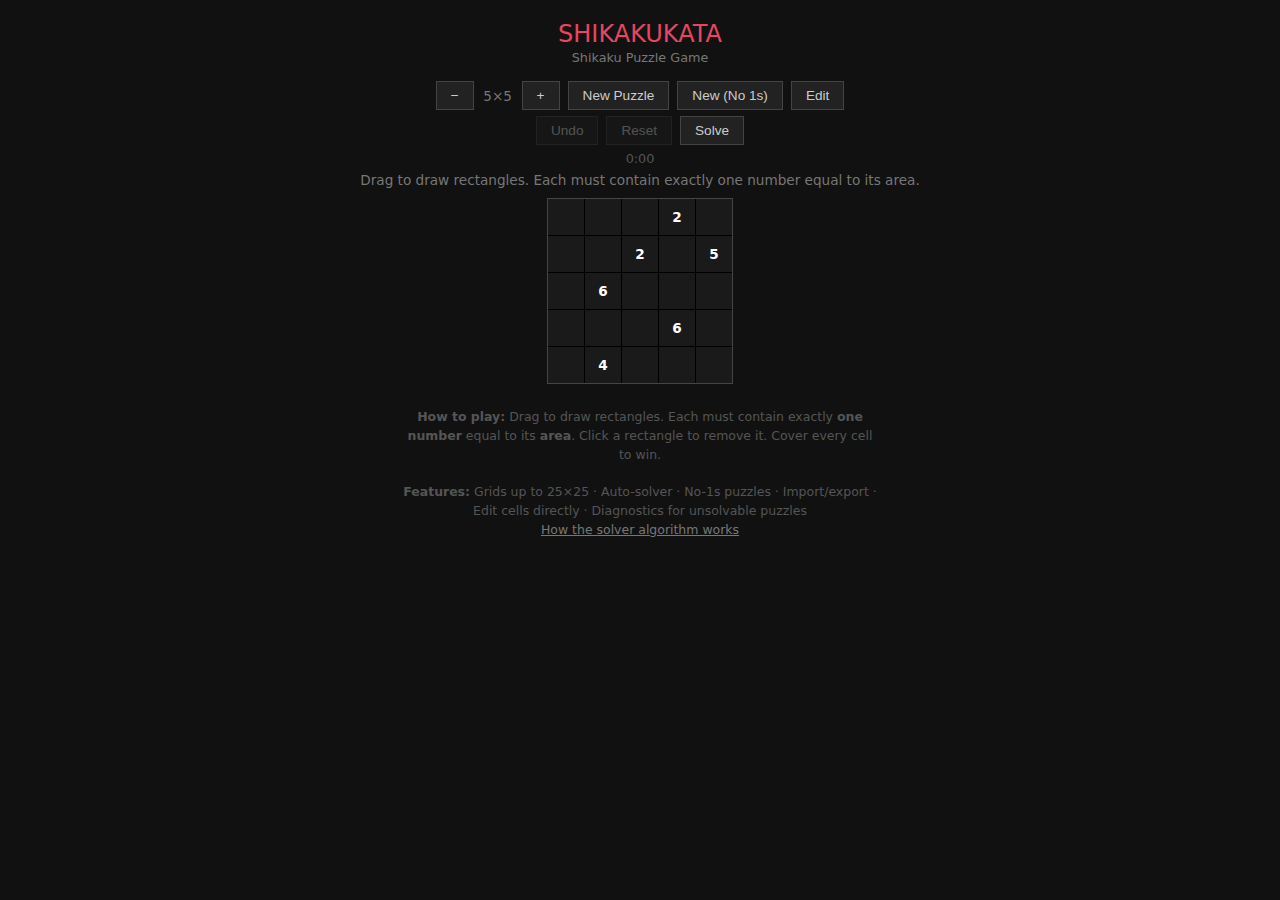
<file: index.html>
<!DOCTYPE html>
<html lang="en">
<head>
<meta charset="UTF-8">
<meta name="viewport" content="width=device-width, initial-scale=1.0">
<title>Shikakukata — Shikaku Puzzle</title>
<link rel="stylesheet" href="style.css">
</head>
<body>

<h1>SHIKAKUKATA</h1>
<p class="subtitle">Shikaku Puzzle Game</p>

<div class="controls" id="controls-play">
  <div class="size-controls">
    <button id="btn-smaller" aria-label="Decrease grid size">&minus;</button>
    <span id="size-label">5&times;5</span>
    <button id="btn-larger" aria-label="Increase grid size">+</button>
  </div>
  <button id="btn-new">New Puzzle</button>
  <button id="btn-new-no1s" title="Generate puzzle with no 1-clues">New (No 1s)</button>
  <button id="btn-edit">Edit</button>
</div>
<div class="controls" id="controls-play-actions">
  <button id="btn-undo">Undo</button>
  <button id="btn-reset">Reset</button>
  <button id="btn-solve">Solve</button>
</div>
<div class="controls hidden" id="controls-edit">
  <div class="size-controls">
    <button id="btn-smaller-edit" aria-label="Decrease grid size">&minus;</button>
    <span id="size-label-edit">5&times;5</span>
    <button id="btn-larger-edit" aria-label="Increase grid size">+</button>
  </div>
  <button id="btn-clear">Clear</button>
  <button id="btn-import">Import</button>
  <button id="btn-export">Export</button>
  <button id="btn-done-edit">Done</button>
</div>

<div class="timer" id="timer">0:00</div>
<div class="status" id="status">Drag to draw rectangles. Each must contain exactly one number equal to its area.</div>

<div id="grid-container">
  <div id="grid" role="grid" aria-label="Shikaku puzzle grid"></div>
  <div id="selection-overlay"><span id="selection-area"></span></div>
</div>

<div class="instructions">
  <strong>How to play:</strong> Drag to draw rectangles. Each must contain exactly
  <strong>one number</strong> equal to its <strong>area</strong>. Click a rectangle to remove it.
  Cover every cell to win.<br><br>
  <strong>Features:</strong>
  Grids up to 25&times;25 &middot;
  Auto-solver &middot;
  No-1s puzzles &middot;
  Import/export &middot;
  Edit cells directly &middot;
  Diagnostics for unsolvable puzzles<br>
  <a href="algorithm.html">How the solver algorithm works</a>
</div>

<!-- Import / Export modal -->
<div class="modal-overlay" id="modal-overlay">
  <div class="modal" role="dialog" aria-modal="true" aria-labelledby="modal-title">
    <h2 id="modal-title">Import Puzzle</h2>
    <p id="modal-desc">
      Enter numbers separated by spaces, one row per line.
      Use <strong>0</strong> for empty cells. All rows must have the same length.
    </p>
    <textarea id="modal-textarea" spellcheck="false" placeholder="0 6 0 0 4
0 0 0 0 0
0 0 5 0 0
4 0 0 0 0
0 0 0 6 0"></textarea>
    <div class="error-msg" id="modal-error"></div>
    <div class="modal-buttons">
      <button id="btn-modal-cancel">Cancel</button>
      <button id="btn-modal-ok">Load</button>
    </div>
  </div>
</div>

<script src="solver.js"></script>
<script src="game.js"></script>
<script src="tests.js"></script>
</body>
</html>
</file>
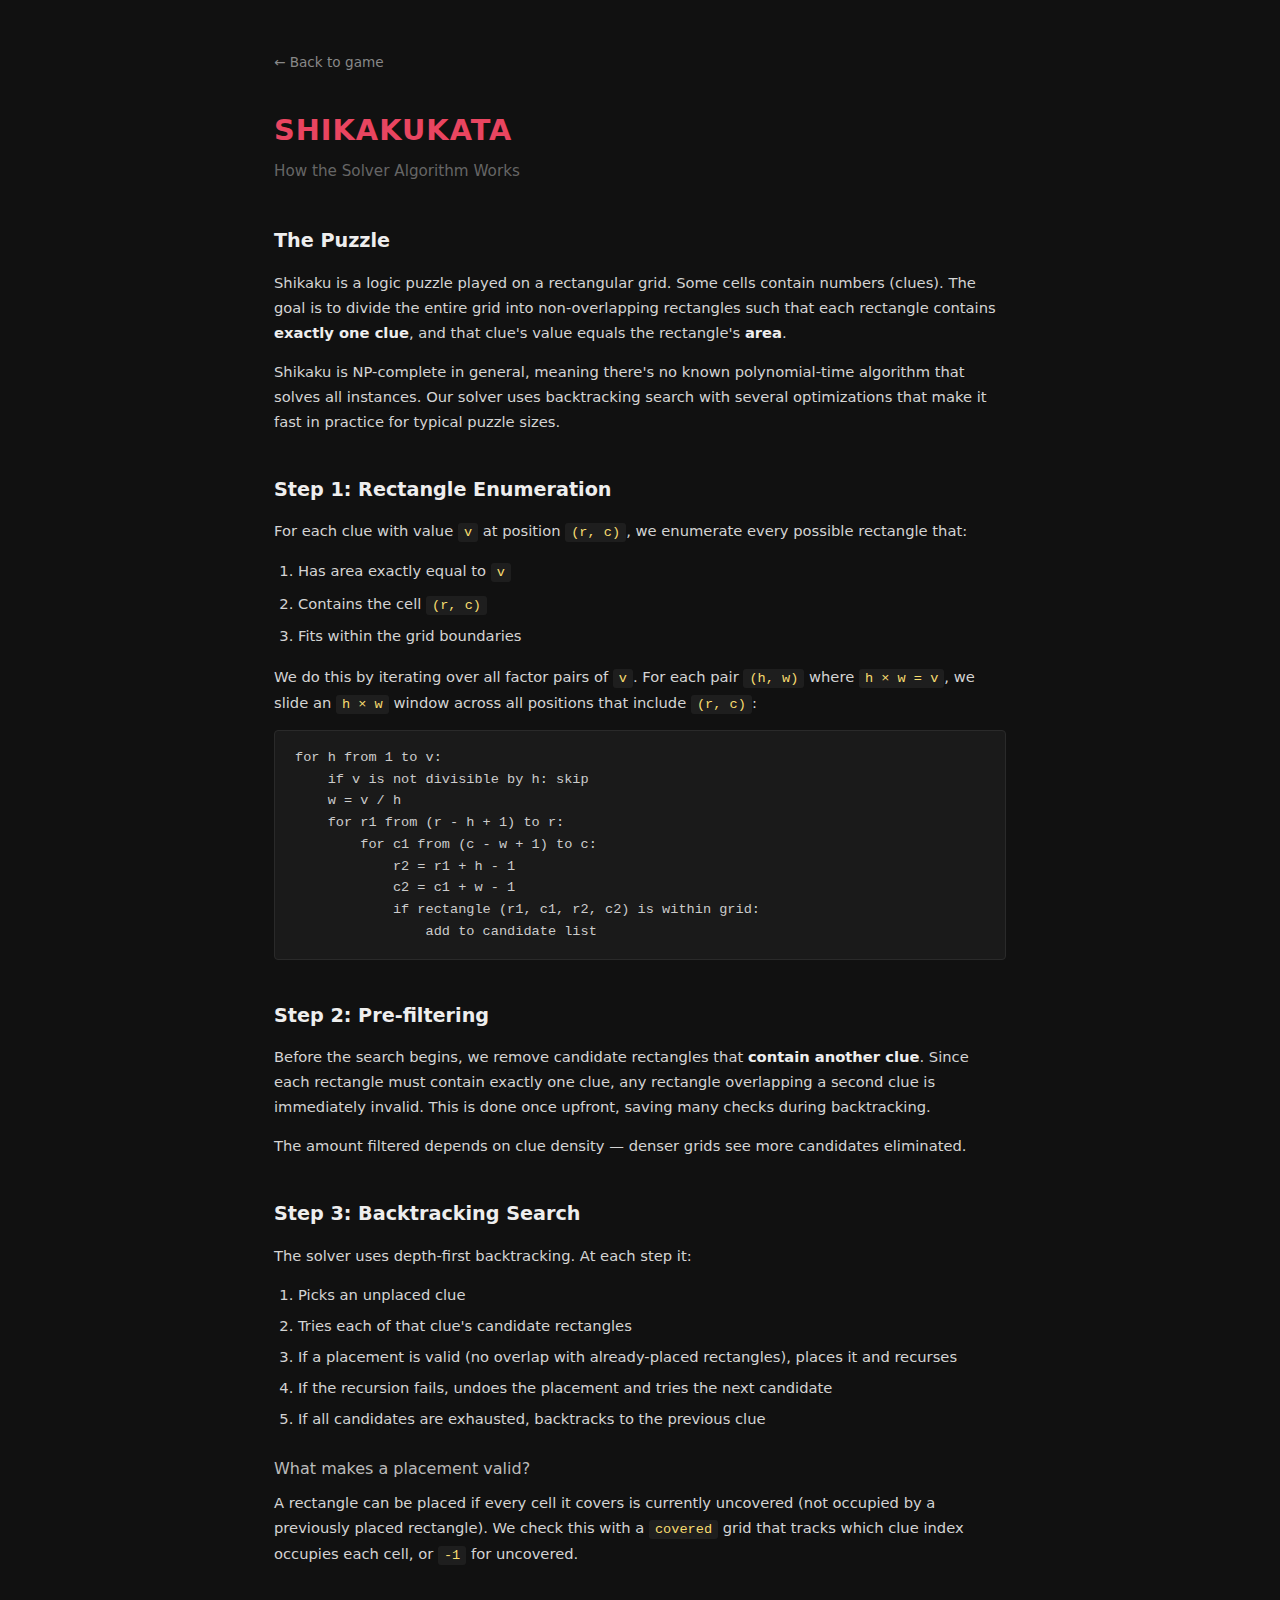
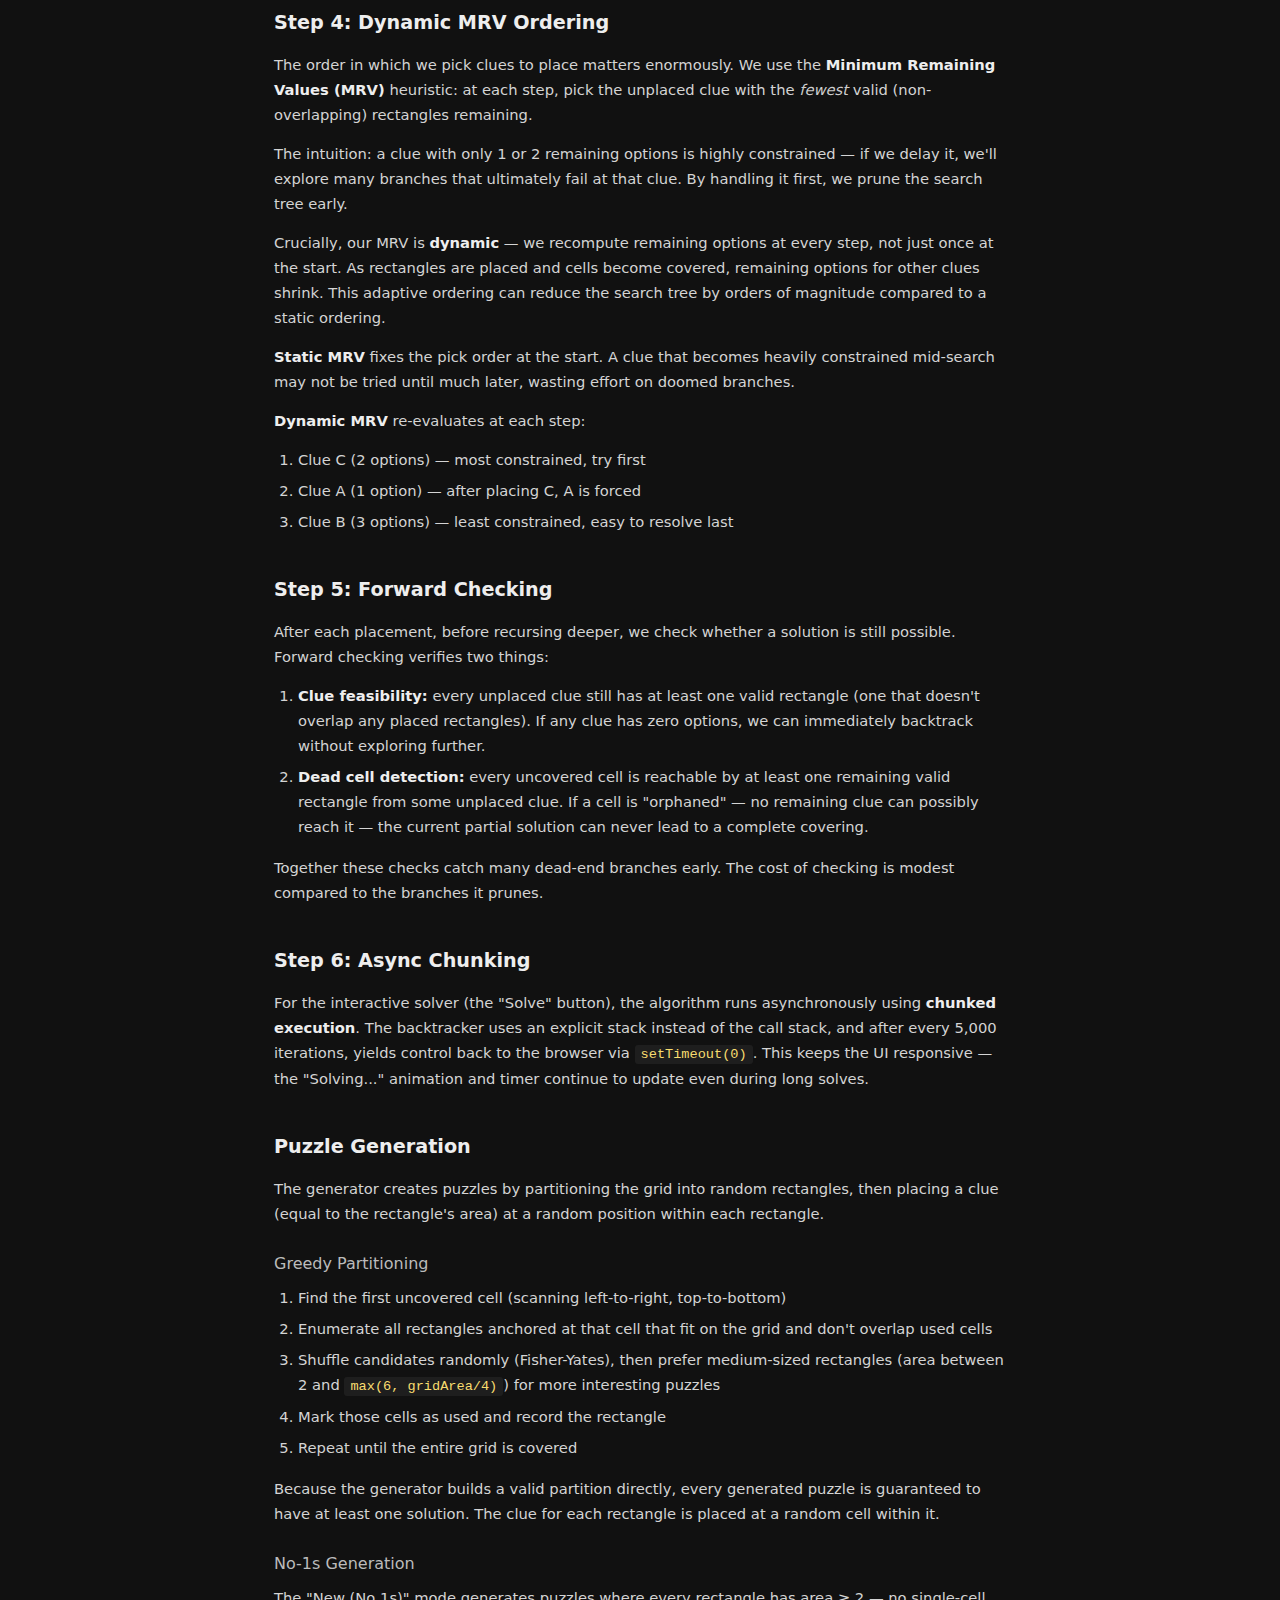
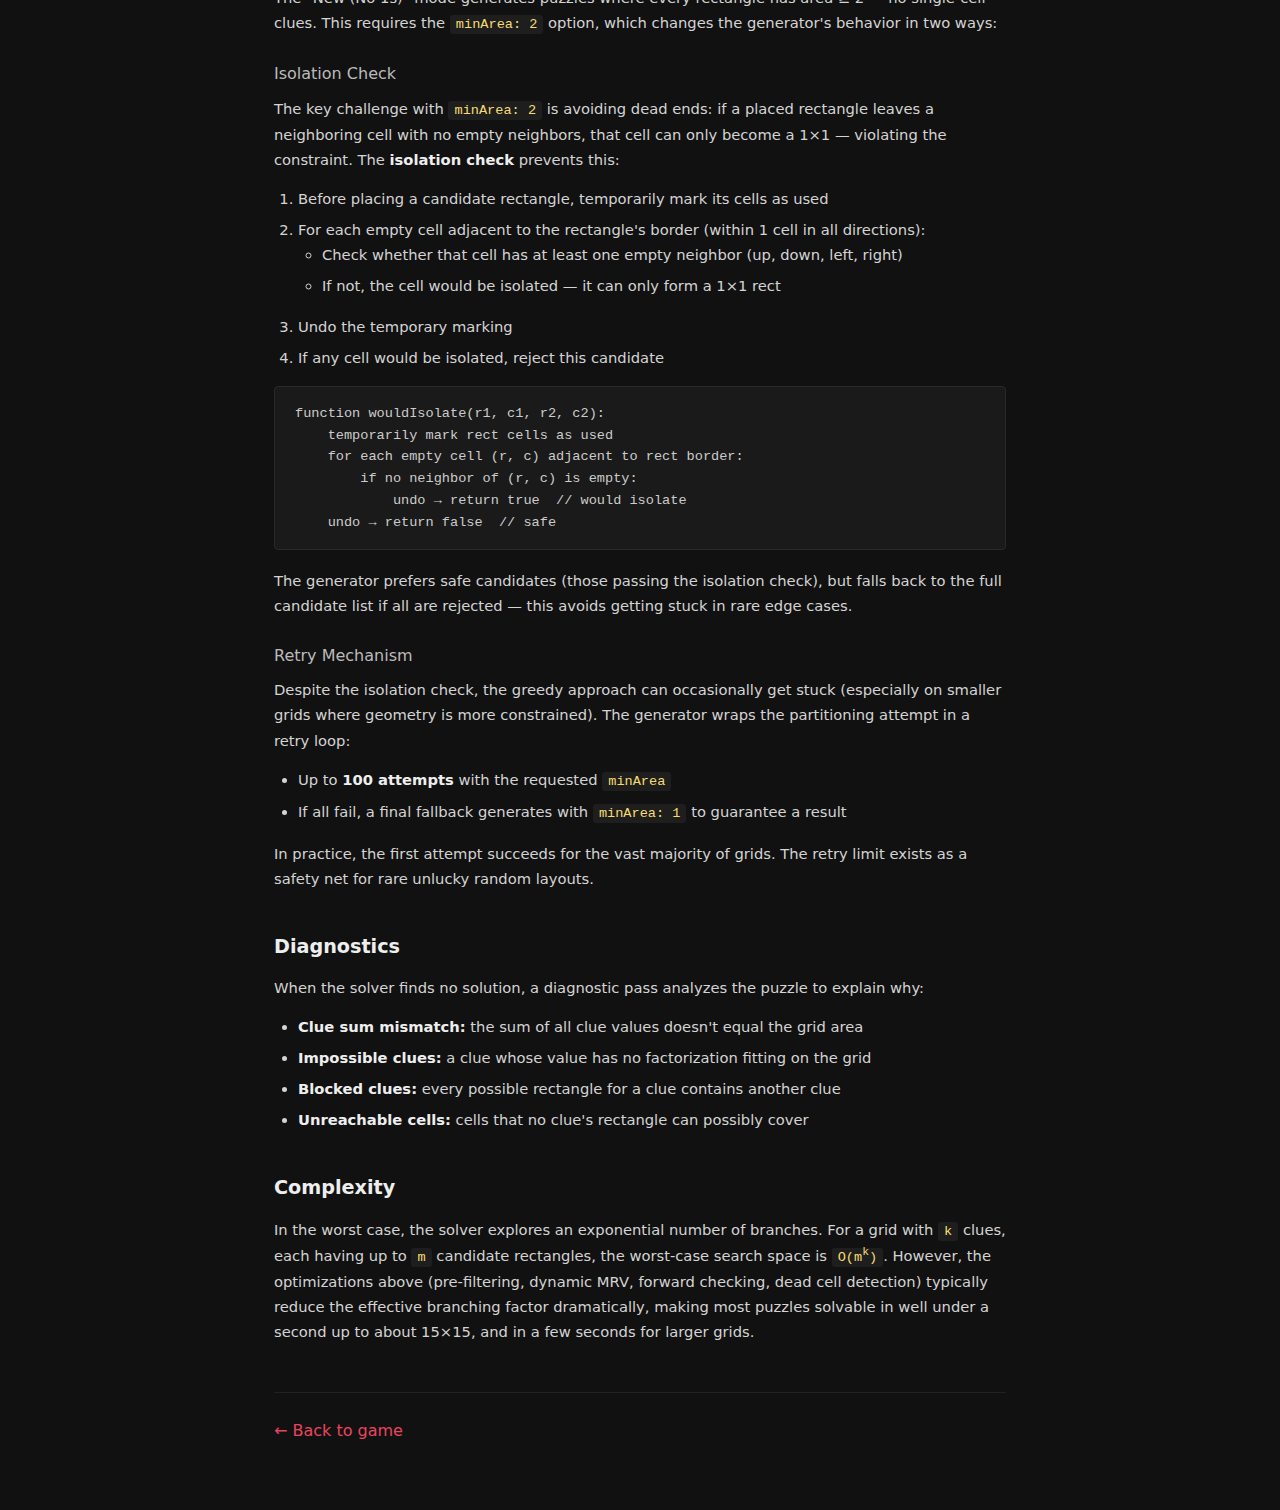
<file: algorithm.html>
<!DOCTYPE html>
<html lang="en">
<head>
<meta charset="UTF-8">
<meta name="viewport" content="width=device-width, initial-scale=1.0">
<title>Shikakukata — How the Solver Works</title>
<style>
  * { box-sizing: border-box; margin: 0; padding: 0; }
  body {
    font-family: system-ui, -apple-system, sans-serif;
    background: #111;
    color: #d4d4d4;
    line-height: 1.7;
    padding: 48px 24px 80px;
    max-width: 780px;
    margin: 0 auto;
    user-select: text;
  }
  a { color: #e94560; text-decoration: none; }
  a:hover { text-decoration: underline; }
  .back { font-size: 0.85rem; display: inline-block; margin-bottom: 32px; color: #888; }
  .back:hover { color: #e94560; }
  h1 { font-size: 1.8rem; font-weight: 600; color: #e94560; margin-bottom: 4px; letter-spacing: 1px; }
  .subtitle { font-size: 0.95rem; color: #666; margin-bottom: 40px; }
  h2 { font-size: 1.2rem; font-weight: 600; color: #eee; margin: 40px 0 12px; }
  h3 { font-size: 1rem; font-weight: 500; color: #bbb; margin: 24px 0 8px; }
  p { font-size: 0.92rem; margin-bottom: 14px; }
  ul, ol { padding-left: 24px; margin-bottom: 16px; }
  li { font-size: 0.92rem; margin-bottom: 6px; }
  code {
    background: #1e1e1e;
    color: #f7dc6f;
    padding: 2px 6px;
    border-radius: 3px;
    font-size: 0.85rem;
  }
  pre {
    background: #1a1a1a;
    border: 1px solid #2a2a2a;
    border-radius: 4px;
    padding: 16px 20px;
    overflow-x: auto;
    font-size: 0.85rem;
    color: #ccc;
    line-height: 1.6;
    margin-bottom: 18px;
  }
  strong { color: #eee; font-weight: 600; }
  em { color: #ccc; }
  .footer { margin-top: 48px; padding-top: 24px; border-top: 1px solid #222; }
</style>
</head>
<body>

<a href="index.html" class="back">&larr; Back to game</a>
<h1>SHIKAKUKATA</h1>
<p class="subtitle">How the Solver Algorithm Works</p>

<h2>The Puzzle</h2>
<p>
  Shikaku is a logic puzzle played on a rectangular grid. Some cells contain numbers (clues).
  The goal is to divide the entire grid into non-overlapping rectangles such that each rectangle
  contains <strong>exactly one clue</strong>, and that clue's value equals the rectangle's <strong>area</strong>.
</p>
<p>
  Shikaku is NP-complete in general, meaning there's no known polynomial-time algorithm that
  solves all instances. Our solver uses backtracking search with several optimizations that make
  it fast in practice for typical puzzle sizes.
</p>

<h2>Step 1: Rectangle Enumeration</h2>
<p>
  For each clue with value <code>v</code> at position <code>(r, c)</code>, we enumerate every
  possible rectangle that:
</p>
<ol>
  <li>Has area exactly equal to <code>v</code></li>
  <li>Contains the cell <code>(r, c)</code></li>
  <li>Fits within the grid boundaries</li>
</ol>
<p>
  We do this by iterating over all factor pairs of <code>v</code>. For each pair
  <code>(h, w)</code> where <code>h &times; w = v</code>, we slide an <code>h &times; w</code>
  window across all positions that include <code>(r, c)</code>:
</p>
<pre>for h from 1 to v:
    if v is not divisible by h: skip
    w = v / h
    for r1 from (r - h + 1) to r:
        for c1 from (c - w + 1) to c:
            r2 = r1 + h - 1
            c2 = c1 + w - 1
            if rectangle (r1, c1, r2, c2) is within grid:
                add to candidate list</pre>

<h2>Step 2: Pre-filtering</h2>
<p>
  Before the search begins, we remove candidate rectangles that <strong>contain another clue</strong>.
  Since each rectangle must contain exactly one clue, any rectangle overlapping a second clue is
  immediately invalid. This is done once upfront, saving many checks during backtracking.
</p>
<p>
  The amount filtered depends on clue density &mdash; denser grids see more candidates eliminated.
</p>

<h2>Step 3: Backtracking Search</h2>
<p>
  The solver uses depth-first backtracking. At each step it:
</p>
<ol>
  <li>Picks an unplaced clue</li>
  <li>Tries each of that clue's candidate rectangles</li>
  <li>If a placement is valid (no overlap with already-placed rectangles), places it and recurses</li>
  <li>If the recursion fails, undoes the placement and tries the next candidate</li>
  <li>If all candidates are exhausted, backtracks to the previous clue</li>
</ol>

<h3>What makes a placement valid?</h3>
<p>
  A rectangle can be placed if every cell it covers is currently uncovered (not occupied by
  a previously placed rectangle). We check this with a <code>covered</code> grid that tracks
  which clue index occupies each cell, or <code>-1</code> for uncovered.
</p>

<h2>Step 4: Dynamic MRV Ordering</h2>
<p>
  The order in which we pick clues to place matters enormously. We use the
  <strong>Minimum Remaining Values (MRV)</strong> heuristic: at each step, pick the unplaced
  clue with the <em>fewest</em> valid (non-overlapping) rectangles remaining.
</p>
<p>
  The intuition: a clue with only 1 or 2 remaining options is highly constrained &mdash; if we delay it,
  we'll explore many branches that ultimately fail at that clue. By handling it first, we prune
  the search tree early.
</p>
<p>
  Crucially, our MRV is <strong>dynamic</strong> &mdash; we recompute remaining options at every step,
  not just once at the start. As rectangles are placed and cells become covered, remaining options
  for other clues shrink. This adaptive ordering can reduce the search tree by orders of magnitude
  compared to a static ordering.
</p>

<p>
  <strong>Static MRV</strong> fixes the pick order at the start. A clue that becomes
  heavily constrained mid-search may not be tried until much later, wasting effort on
  doomed branches.
</p>
<p>
  <strong>Dynamic MRV</strong> re-evaluates at each step:
</p>
<ol>
  <li>Clue C (2 options) &mdash; most constrained, try first</li>
  <li>Clue A (1 option) &mdash; after placing C, A is forced</li>
  <li>Clue B (3 options) &mdash; least constrained, easy to resolve last</li>
</ol>

<h2>Step 5: Forward Checking</h2>
<p>
  After each placement, before recursing deeper, we check whether a solution is still possible.
  Forward checking verifies two things:
</p>
<ol>
  <li>
    <strong>Clue feasibility:</strong> every unplaced clue still has at least one valid rectangle
    (one that doesn't overlap any placed rectangles). If any clue has zero options, we can
    immediately backtrack without exploring further.
  </li>
  <li>
    <strong>Dead cell detection:</strong> every uncovered cell is reachable by at least one
    remaining valid rectangle from some unplaced clue. If a cell is "orphaned" &mdash; no
    remaining clue can possibly reach it &mdash; the current partial solution can never lead
    to a complete covering.
  </li>
</ol>
<p>
  Together these checks catch many dead-end branches early. The cost of checking is modest
  compared to the branches it prunes.
</p>

<h2>Step 6: Async Chunking</h2>
<p>
  For the interactive solver (the "Solve" button), the algorithm runs asynchronously using
  <strong>chunked execution</strong>. The backtracker uses an explicit stack instead of the
  call stack, and after every 5,000 iterations, yields control back to the browser via
  <code>setTimeout(0)</code>. This keeps the UI responsive &mdash; the "Solving..." animation
  and timer continue to update even during long solves.
</p>

<h2>Puzzle Generation</h2>
<p>
  The generator creates puzzles by partitioning the grid into random rectangles, then placing
  a clue (equal to the rectangle's area) at a random position within each rectangle.
</p>

<h3>Greedy Partitioning</h3>
<ol>
  <li>Find the first uncovered cell (scanning left-to-right, top-to-bottom)</li>
  <li>Enumerate all rectangles anchored at that cell that fit on the grid and don't overlap used cells</li>
  <li>Shuffle candidates randomly (Fisher-Yates), then prefer medium-sized rectangles
    (area between 2 and <code>max(6, gridArea/4)</code>) for more interesting puzzles</li>
  <li>Mark those cells as used and record the rectangle</li>
  <li>Repeat until the entire grid is covered</li>
</ol>
<p>
  Because the generator builds a valid partition directly, every generated puzzle is guaranteed
  to have at least one solution. The clue for each rectangle is placed at a random cell within it.
</p>

<h3>No-1s Generation</h3>
<p>
  The "New (No 1s)" mode generates puzzles where every rectangle has area &ge; 2 &mdash; no
  single-cell clues. This requires the <code>minArea: 2</code> option, which changes the
  generator's behavior in two ways:
</p>

<h3>Isolation Check</h3>
<p>
  The key challenge with <code>minArea: 2</code> is avoiding dead ends: if a placed rectangle
  leaves a neighboring cell with no empty neighbors, that cell can only become a 1&times;1 &mdash;
  violating the constraint. The <strong>isolation check</strong> prevents this:
</p>
<ol>
  <li>Before placing a candidate rectangle, temporarily mark its cells as used</li>
  <li>For each empty cell adjacent to the rectangle's border (within 1 cell in all directions):
    <ul>
      <li>Check whether that cell has at least one empty neighbor (up, down, left, right)</li>
      <li>If not, the cell would be isolated &mdash; it can only form a 1&times;1 rect</li>
    </ul>
  </li>
  <li>Undo the temporary marking</li>
  <li>If any cell would be isolated, reject this candidate</li>
</ol>
<pre>function wouldIsolate(r1, c1, r2, c2):
    temporarily mark rect cells as used
    for each empty cell (r, c) adjacent to rect border:
        if no neighbor of (r, c) is empty:
            undo &rarr; return true  // would isolate
    undo &rarr; return false  // safe</pre>
<p>
  The generator prefers safe candidates (those passing the isolation check), but falls back
  to the full candidate list if all are rejected &mdash; this avoids getting stuck in rare
  edge cases.
</p>

<h3>Retry Mechanism</h3>
<p>
  Despite the isolation check, the greedy approach can occasionally get stuck (especially on
  smaller grids where geometry is more constrained). The generator wraps the partitioning
  attempt in a retry loop:
</p>
<ul>
  <li>Up to <strong>100 attempts</strong> with the requested <code>minArea</code></li>
  <li>If all fail, a final fallback generates with <code>minArea: 1</code> to guarantee a result</li>
</ul>
<p>
  In practice, the first attempt succeeds for the vast majority of grids. The retry limit
  exists as a safety net for rare unlucky random layouts.
</p>

<h2>Diagnostics</h2>
<p>
  When the solver finds no solution, a diagnostic pass analyzes the puzzle to explain why:
</p>
<ul>
  <li><strong>Clue sum mismatch:</strong> the sum of all clue values doesn't equal the grid area</li>
  <li><strong>Impossible clues:</strong> a clue whose value has no factorization fitting on the grid</li>
  <li><strong>Blocked clues:</strong> every possible rectangle for a clue contains another clue</li>
  <li><strong>Unreachable cells:</strong> cells that no clue's rectangle can possibly cover</li>
</ul>

<h2>Complexity</h2>
<p>
  In the worst case, the solver explores an exponential number of branches. For a grid with
  <code>k</code> clues, each having up to <code>m</code> candidate rectangles, the worst-case
  search space is <code>O(m<sup>k</sup>)</code>. However, the optimizations above (pre-filtering,
  dynamic MRV, forward checking, dead cell detection) typically reduce the effective branching
  factor dramatically, making most puzzles solvable in well under a second up to about 15&times;15,
  and in a few seconds for larger grids.
</p>

<div class="footer">
  <a href="index.html">&larr; Back to game</a>
</div>

</body>
</html>
</file>
<file: style.css>
:root {
  --cell-size: 36px;
}

* { box-sizing: border-box; margin: 0; padding: 0; }

body {
  font-family: system-ui, sans-serif;
  background: #111;
  color: #ccc;
  display: flex;
  flex-direction: column;
  align-items: center;
  padding: 20px;
  user-select: none;
}

h1 { font-size: 1.5rem; font-weight: 400; margin-bottom: 2px; color: #e94560; }

.subtitle { font-size: 0.8rem; color: #777; margin-bottom: 16px; }

.controls { display: flex; gap: 8px; margin-bottom: 6px; flex-wrap: wrap; justify-content: center; }
.hidden { display: none !important; }

button { background: #222; color: #ccc; border: 1px solid #444; padding: 6px 14px; cursor: pointer; font-size: 0.85rem; }
button:hover { background: #333; }
button.active { border-color: #e94560; color: #e94560; }
button:disabled { opacity: 0.35; cursor: default; }
button:disabled:hover { background: #222; }

.size-controls { display: flex; gap: 4px; align-items: center; }
.size-controls span { font-size: 0.85rem; color: #777; min-width: 40px; text-align: center; }

.status { font-size: 0.85rem; margin-bottom: 10px; min-height: 1.2em; color: #777; }
.status.win { color: #4ecdc4; font-weight: 600; }
.status.error { color: #e94560; }

.timer { font-size: 0.8rem; color: #555; margin-bottom: 6px; font-variant-numeric: tabular-nums; }

#grid-container { position: relative; margin-bottom: 16px; }

#grid { display: grid; background: #000; gap: 1px; border: 1px solid #444; }

.cell {
  width: var(--cell-size); height: var(--cell-size);
  background: #1a1a1a;
  display: flex; align-items: center; justify-content: center;
  font-size: 0.85rem; font-weight: 600;
  cursor: crosshair;
}
.cell.clue { color: #fff; }
.cell.empty { color: transparent; }
.cell.editable { cursor: pointer; color: #f7dc6f; }
.cell.editable:hover { background: #252525; }

.rect-overlay { position: absolute; border: 2px solid; pointer-events: none; z-index: 10; }
.rect-overlay.invalid { border-style: dashed; }

#selection-overlay {
  position: absolute;
  pointer-events: none;
  z-index: 5;
  display: none;
  border: 2px solid;
}

#selection-area {
  position: absolute;
  font-size: 0.75rem;
  font-weight: 600;
  opacity: 0.85;
}

.cell-input {
  width: 100%; height: 100%;
  background: #222;
  color: #f7dc6f;
  border: 1px solid #e94560;
  text-align: center;
  font-size: 0.85rem;
  font-weight: 600;
  padding: 0;
  outline: none;
}
/* Hide number input spinners */
.cell-input::-webkit-inner-spin-button,
.cell-input::-webkit-outer-spin-button { -webkit-appearance: none; margin: 0; }
.cell-input { -moz-appearance: textfield; }

.instructions { max-width: 480px; text-align: center; font-size: 0.78rem; color: #555; line-height: 1.5; margin-top: 8px; }
.instructions a { color: #777; text-decoration: underline; }
.instructions a:hover { color: #ccc; }

.modal-overlay { display: none; position: fixed; inset: 0; background: rgba(0,0,0,0.6); z-index: 100; align-items: center; justify-content: center; }
.modal-overlay.visible { display: flex; }

.modal { background: #1a1a1a; border: 1px solid #444; padding: 20px; max-width: 480px; width: 90%; }
.modal h2 { font-size: 1rem; margin-bottom: 10px; }
.modal p { font-size: 0.8rem; color: #777; margin-bottom: 10px; line-height: 1.4; }
.modal textarea { width: 100%; height: 140px; background: #111; color: #ccc; border: 1px solid #444; padding: 8px; font-family: monospace; font-size: 0.85rem; resize: vertical; margin-bottom: 10px; }
.modal .modal-buttons { display: flex; gap: 6px; justify-content: flex-end; }
.modal .error-msg { color: #e94560; font-size: 0.8rem; margin-bottom: 6px; min-height: 1.1em; }
</file>
